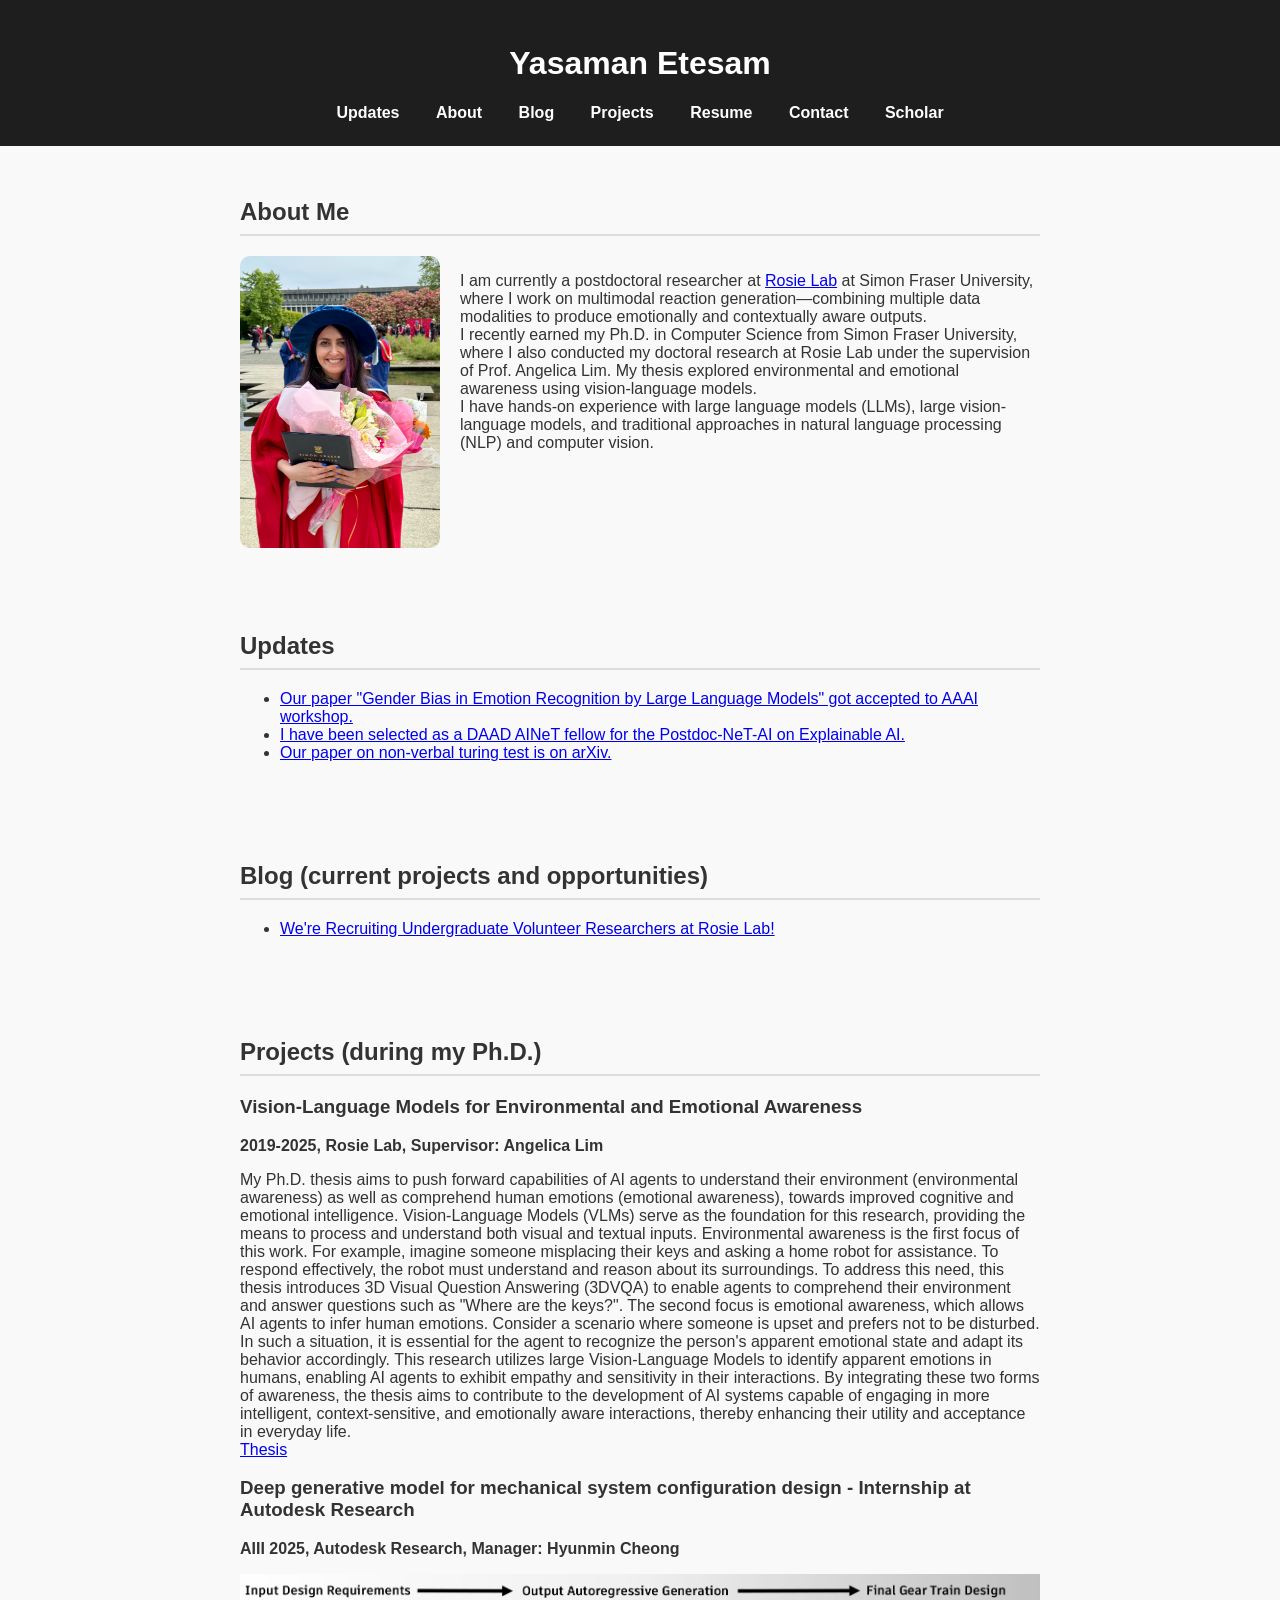
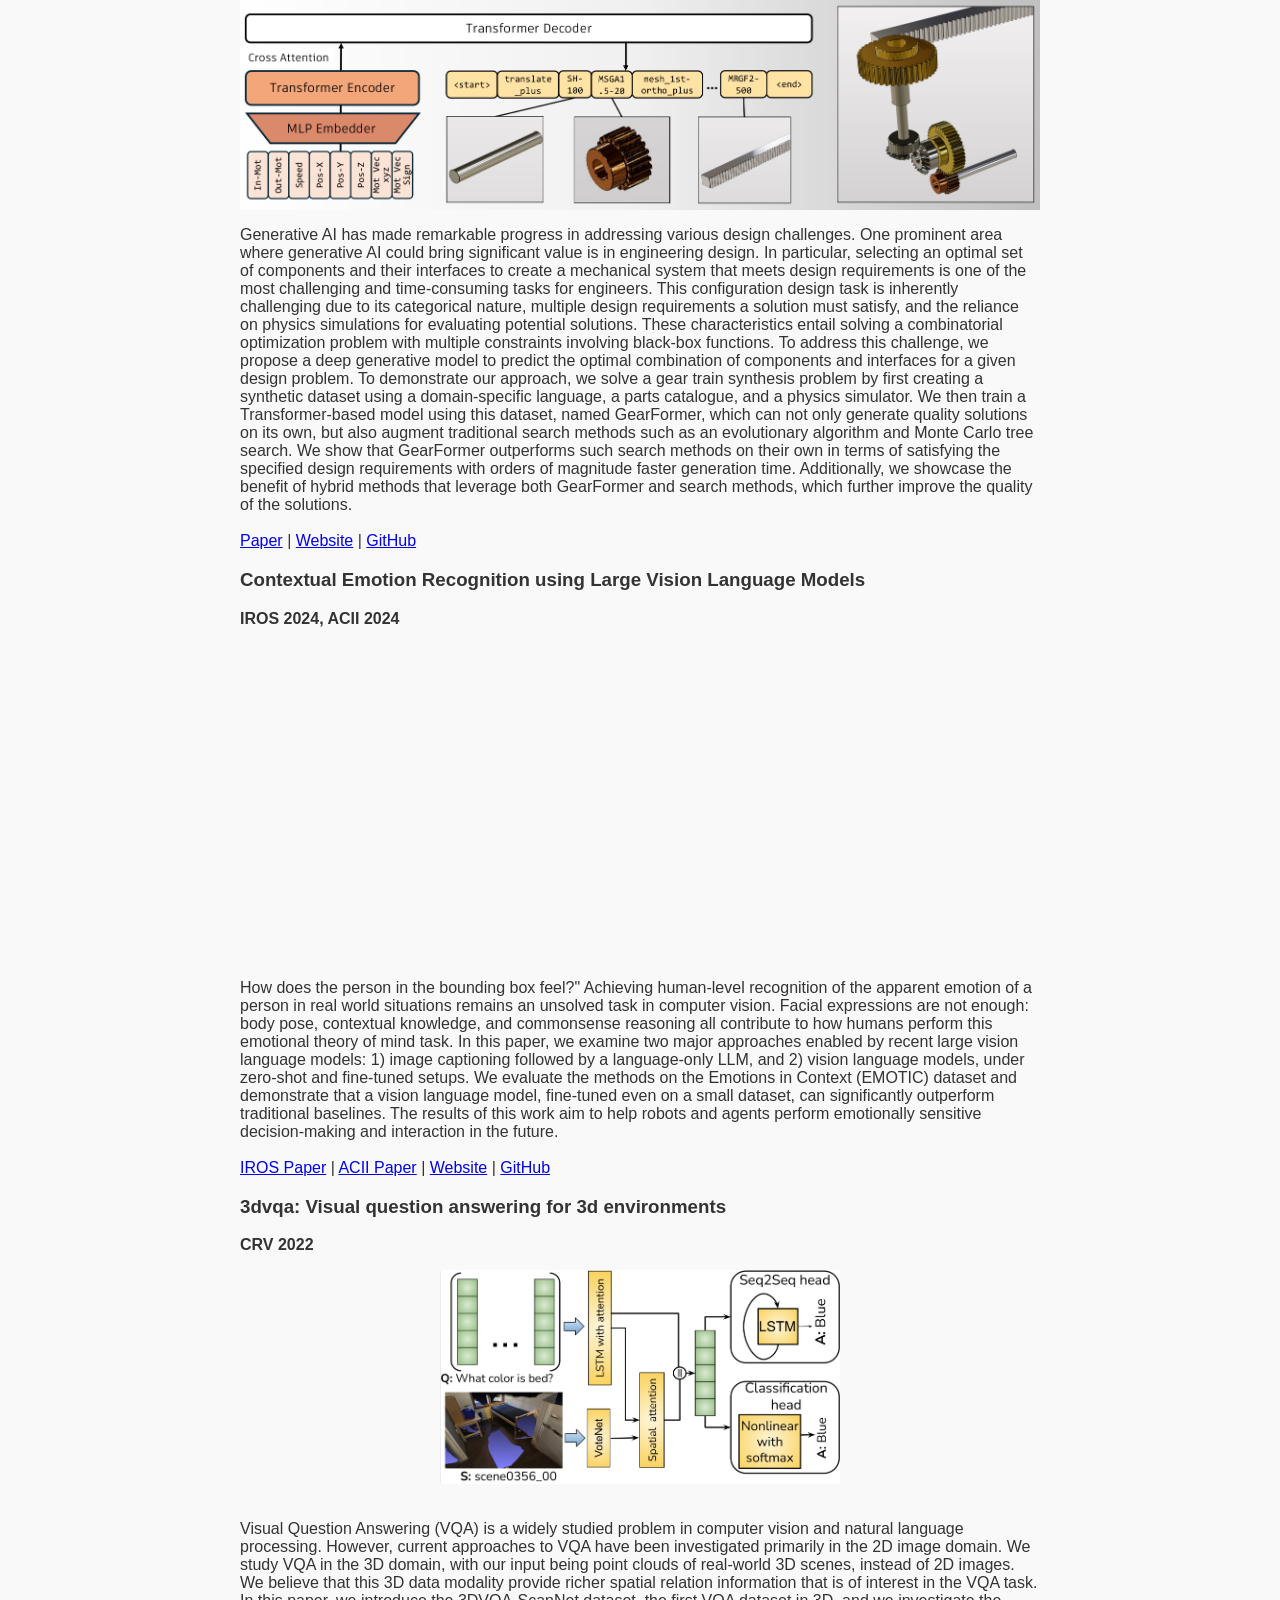
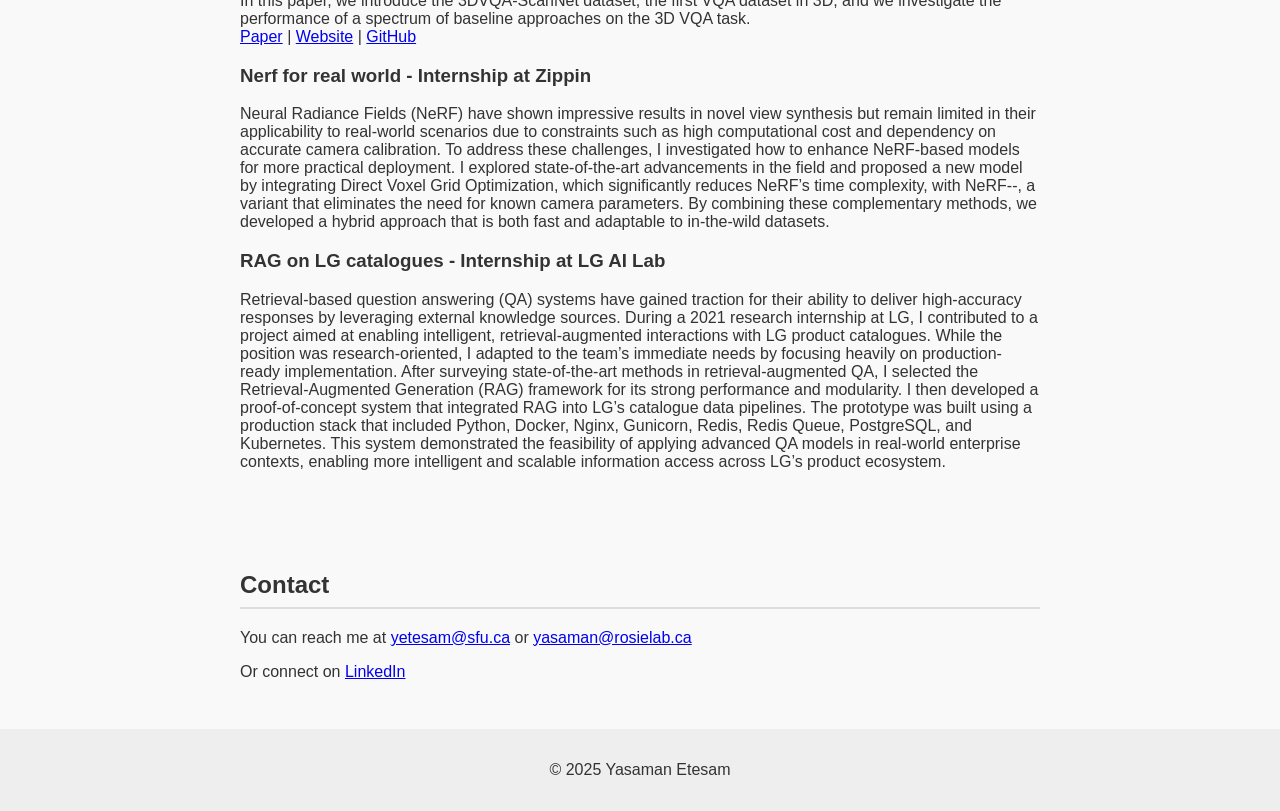
<file: index.html>
<!DOCTYPE html>
<html lang="en">
<head>
  <meta charset="UTF-8" />
  <meta name="viewport" content="width=device-width, initial-scale=1.0" />
  <title>Yasaman Etesam</title>
  <link rel="stylesheet" href="style.css" />
</head>
<body>
  <header>
    <h1>Yasaman Etesam</h1>
    <nav>
      <a href="#updates">Updates</a>
      <a href="#about">About</a>
      <a href="#blog">Blog</a>
      <a href="#projects">Projects</a>
      <a href="CV_2025.pdf" target="_blank">Resume</a>
      <a href="#contact">Contact</a>
      <a href="https://scholar.google.ca/citations?user=CD8gfCYAAAAJ&hl=en&oi=ao" target="_blank">Scholar</a>
    </nav>
  </header>

  <section id="about">
    <h2>About Me</h2>
    <div style="display: flex; align-items: flex-start;">
    <img src="assets/img/aboutme.png" alt="About Me Photo" style="width: 200px; margin-right: 20px; border-radius: 10px;" />
    <p>
    I am currently a postdoctoral researcher at <a href="https://www.rosielab.ca/" target="_blank">Rosie Lab</a> at Simon Fraser University, where I work on multimodal reaction generation—combining multiple data modalities to produce emotionally and contextually aware outputs.
    <br />
    
    I recently earned my Ph.D. in Computer Science from Simon Fraser University, where I also conducted my doctoral research at Rosie Lab under the supervision of Prof. Angelica Lim. My thesis explored environmental and emotional awareness using vision-language models.
    
    <br />
    I have hands-on experience with large language models (LLMs), large vision-language models, and traditional approaches in natural language processing (NLP) and computer vision.
    </p>
  </div>
    </section>


<section id="updates">
    <h2>Updates</h2>
    <ul>
      <li><a href="https://arxiv.org/abs/2511.19785">Our paper "Gender Bias in Emotion Recognition by Large Language Models" got accepted to AAAI workshop. </a></li>
      <li><a href="https://www.daad.de/en/the-daad/postdocnet/fellows/fellows/#Etesam">I have been selected as a DAAD AINeT fellow for the Postdoc-NeT-AI on Explainable AI.</a></li>
      <li><a href="https://arxiv.org/abs/2507.10812">Our paper on non-verbal turing test is on arXiv.</a></li>
<!--       <li><a href="blog/post2.html">Second blog post title</a></li> -->
    </ul>
  </section>
  
 <section id="blog">
    <h2>Blog (current projects and opportunities)</h2>
    <ul>
      <li><a href="blog/post1.html">We're Recruiting Undergraduate Volunteer Researchers at Rosie Lab!</a></li>
<!--       <li><a href="blog/post2.html">Second blog post title</a></li> -->
    </ul>
  </section>
  
<section id="projects">
  <h2>Projects (during my Ph.D.)</h2>

<!--   <div class="project">
    <h3>Multimodal Reaction Generation</h3>
    <p>
      As a postdoctoral researcher at Rosie Lab, I'm developing systems that generate emotionally intelligent reactions by integrating text, visual, and contextual signals. This project builds on my doctoral research in emotion-aware AI.
      <br />
      <a href="https://www.rosielab.ca/" target="_blank">Rosie Lab</a>
    </p>
  </div> -->

  <div class="project">
    <h3>Vision-Language Models for Environmental and Emotional Awareness</h3>
    <p><strong>2019-2025, Rosie Lab, Supervisor: Angelica Lim</strong></p>

    <p>
      My Ph.D. thesis aims to push forward capabilities of AI agents to understand their environment (environmental awareness) as well as comprehend human emotions (emotional awareness), towards improved cognitive and emotional intelligence. Vision-Language Models (VLMs) serve as the foundation for this research, providing the means to process and understand both visual and textual inputs. Environmental awareness is the first focus of this work. For example, imagine someone misplacing their keys and asking a home robot for assistance. To respond effectively, the robot must understand and reason about its surroundings. To address this need, this thesis introduces 3D Visual Question Answering (3DVQA) to enable agents to comprehend their environment and answer questions such as "Where are the keys?". The second focus is emotional awareness, which allows AI agents to infer human emotions. Consider a scenario where someone is upset and prefers not to be disturbed. In such a situation, it is essential for the agent to recognize the person's apparent emotional state and adapt its behavior accordingly. This research utilizes large Vision-Language Models to identify apparent emotions in humans, enabling AI agents to exhibit empathy and sensitivity in their interactions. By integrating these two forms of awareness, the thesis aims to contribute to the development of AI systems capable of engaging in more intelligent, context-sensitive, and emotionally aware interactions, thereby enhancing their utility and acceptance in everyday life.
      <br />
      <a href="https://summit.sfu.ca/item/39356" target="_blank">Thesis</a>
    </p>
  </div>

  <div class="project">
    <h3>Deep generative model for mechanical system configuration design - Internship at Autodesk Research</h3>
    <p><strong>AIII 2025, Autodesk Research, Manager: Hyunmin Cheong</strong></p>
    <img src="assets/img/aaai.png" alt="gearformer photo" style="max-width: 100%; height: auto; display: block; margin-bottom: 1em;" />


    <p>
      Generative AI has made remarkable progress in addressing various design challenges. One prominent area where generative AI could bring significant value is in engineering design. In particular, selecting an optimal set of components and their interfaces to create a mechanical system that meets design requirements is one of the most challenging and time-consuming tasks for engineers. This configuration design task is inherently challenging due to its categorical nature, multiple design requirements a solution must satisfy, and the reliance on physics simulations for evaluating potential solutions. These characteristics entail solving a combinatorial optimization problem with multiple constraints involving black-box functions. To address this challenge, we propose a deep generative model to predict the optimal combination of components and interfaces for a given design problem. To demonstrate our approach, we solve a gear train synthesis problem by first creating a synthetic dataset using a domain-specific language, a parts catalogue, and a physics simulator. We then train a Transformer-based model using this dataset, named GearFormer, which can not only generate quality solutions on its own, but also augment traditional search methods such as an evolutionary algorithm and Monte Carlo tree search. We show that GearFormer outperforms such search methods on their own in terms of satisfying the specified design requirements with orders of magnitude faster generation time. Additionally, we showcase the benefit of hybrid methods that leverage both GearFormer and search methods, which further improve the quality of the solutions.    <br />
    <br />
    <a href="https://scholar.google.ca/citations?view_op=view_citation&hl=en&user=CD8gfCYAAAAJ&citation_for_view=CD8gfCYAAAAJ:qjMakFHDy7sC" target="_blank">Paper</a> |
    <a href="https://gearformer.github.io" target="_blank">Website</a> |
    <a href="https://github.com/GearFormer/GearFormer?tab=readme-ov-file" target="_blank">GitHub</a>
    </p>
  </div>

  
  <div class="project">
    <h3>Contextual Emotion Recognition using Large Vision Language Models</h3>
    <p><strong>IROS 2024, ACII 2024</strong></p>
    <div style="text-align: center;">
     <iframe width="560" height="315"
          src="https://www.youtube.com/embed/xM-VgYz1gwY"
          title="YouTube video player"
          frameborder="0"
          allow="accelerometer; autoplay; clipboard-write; encrypted-media; gyroscope; picture-in-picture"
          allowfullscreen>
  </iframe>
      </div>
    <p>
    How does the person in the bounding box feel?" Achieving human-level recognition of the apparent emotion of a person in real world situations remains an unsolved task in computer vision. Facial expressions are not enough: body pose, contextual knowledge, and commonsense reasoning all contribute to how humans perform this emotional theory of mind task. In this paper, we examine two major approaches enabled by recent large vision language models: 1) image captioning followed by a language-only LLM, and 2) vision language models, under zero-shot and fine-tuned setups. We evaluate the methods on the Emotions in Context (EMOTIC) dataset and demonstrate that a vision language model, fine-tuned even on a small dataset, can significantly outperform traditional baselines. The results of this work aim to help robots and agents perform emotionally sensitive decision-making and interaction in the future.    <br />
    <br />
    <a href="https://scholar.google.ca/citations?view_op=view_citation&hl=en&user=CD8gfCYAAAAJ&citation_for_view=CD8gfCYAAAAJ:2osOgNQ5qMEC" target="_blank">IROS Paper</a> |
    <a href="https://scholar.google.ca/citations?view_op=view_citation&hl=en&user=CD8gfCYAAAAJ&citation_for_view=CD8gfCYAAAAJ:UeHWp8X0CEIC" target="_blank">ACII Paper</a> |
    <a href="https://yasaman-etesam.github.io/Contextual-Emotion-Recognition/" target="_blank">Website</a> |
    <a href="https://github.com/yasaman-etesam/Contextual-Emotion-Recognition" target="_blank">GitHub</a>
    </p>
  </div>

  <div class="project">
    <h3>3dvqa: Visual question answering for 3d environments</h3>
    <p><strong>CRV 2022</strong></p>
        <div style="text-align: center;">
      <img src="assets/img/crv.png" alt="gearformer photo" style="max-width: 50%; height: auto; margin-bottom: 1em;" />
        </div>
    <p>
    Visual Question Answering (VQA) is a widely studied problem in computer vision and natural language processing. However, current approaches to VQA have been investigated primarily in the 2D image domain. We study VQA in the 3D domain, with our input being point clouds of real-world 3D scenes, instead of 2D images. We believe that this 3D data modality provide richer spatial relation information that is of interest in the VQA task. In this paper, we introduce the 3DVQA-ScanNet dataset, the first VQA dataset in 3D, and we investigate the performance of a spectrum of baseline approaches on the 3D VQA task.    <br />
    <a href="https://scholar.google.ca/citations?view_op=view_citation&hl=en&user=CD8gfCYAAAAJ&citation_for_view=CD8gfCYAAAAJ:u5HHmVD_uO8C" target="_blank">Paper</a> |
    <a href="https://3dlg-hcvc.github.io/3DVQA/" target="_blank">Website</a> |
    <a href="https://github.com/3dlg-hcvc/3DVQA" target="_blank">GitHub</a>
    </p>
  </div>
  
  
  <div class="project">
    <h3>Nerf for real world - Internship at Zippin</h3>
    <p>
    Neural Radiance Fields (NeRF) have shown impressive results in novel view synthesis but remain limited in their applicability to real-world scenarios due to constraints such as high computational cost and dependency on accurate camera calibration. To address these challenges, I investigated how to enhance NeRF-based models for more practical deployment. I explored state-of-the-art advancements in the field and proposed a new model by integrating Direct Voxel Grid Optimization, which significantly reduces NeRF’s time complexity, with NeRF--, a variant that eliminates the need for known camera parameters. By combining these complementary methods, we developed a hybrid approach that is both fast and adaptable to in-the-wild datasets.     
    </p>
  </div>

  <div class="project">
    <h3>RAG on LG catalogues - Internship at LG AI Lab</h3>
    <p>
Retrieval-based question answering (QA) systems have gained traction for their ability to deliver high-accuracy responses by leveraging external knowledge sources. During a 2021 research internship at LG, I contributed to a project aimed at enabling intelligent, retrieval-augmented interactions with LG product catalogues. While the position was research-oriented, I adapted to the team’s immediate needs by focusing heavily on production-ready implementation.

After surveying state-of-the-art methods in retrieval-augmented QA, I selected the Retrieval-Augmented Generation (RAG) framework for its strong performance and modularity. I then developed a proof-of-concept system that integrated RAG into LG’s catalogue data pipelines. The prototype was built using a production stack that included Python, Docker, Nginx, Gunicorn, Redis, Redis Queue, PostgreSQL, and Kubernetes. This system demonstrated the feasibility of applying advanced QA models in real-world enterprise contexts, enabling more intelligent and scalable information access across LG’s product ecosystem.    </p>
  </div>
</section>

  


  <section id="contact">
    <h2>Contact</h2>
    <p>You can reach me at <a href="mailto:yasaman@rosielab.ca">yetesam@sfu.ca</a> or <a href="mailto:yetesam@sfu.ca">yasaman@rosielab.ca</a></p>
    <p>Or connect on <a href="https://www.linkedin.com/in/yasaman-etesam/">LinkedIn</a></p>
  </section>

  <footer>
    <p>&copy; 2025 Yasaman Etesam</p>
  </footer>
</body>
</html>
</file>
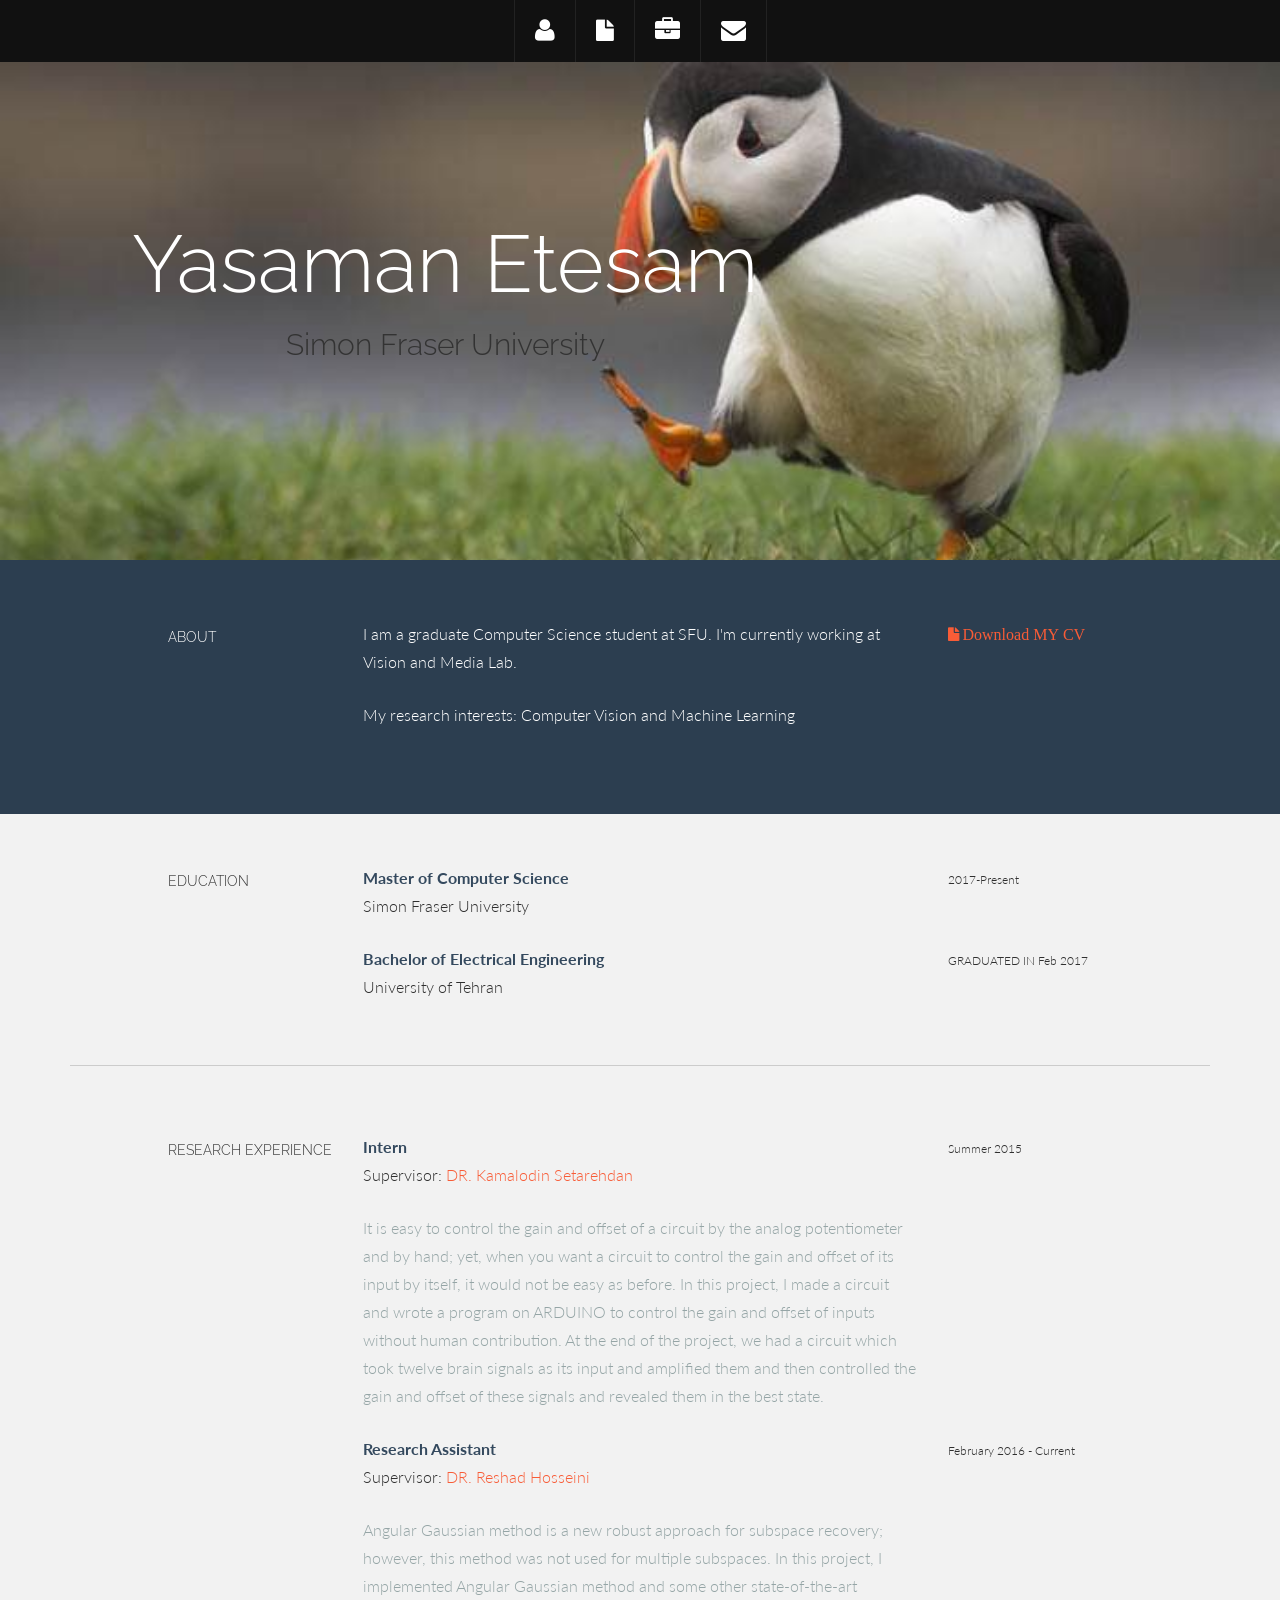
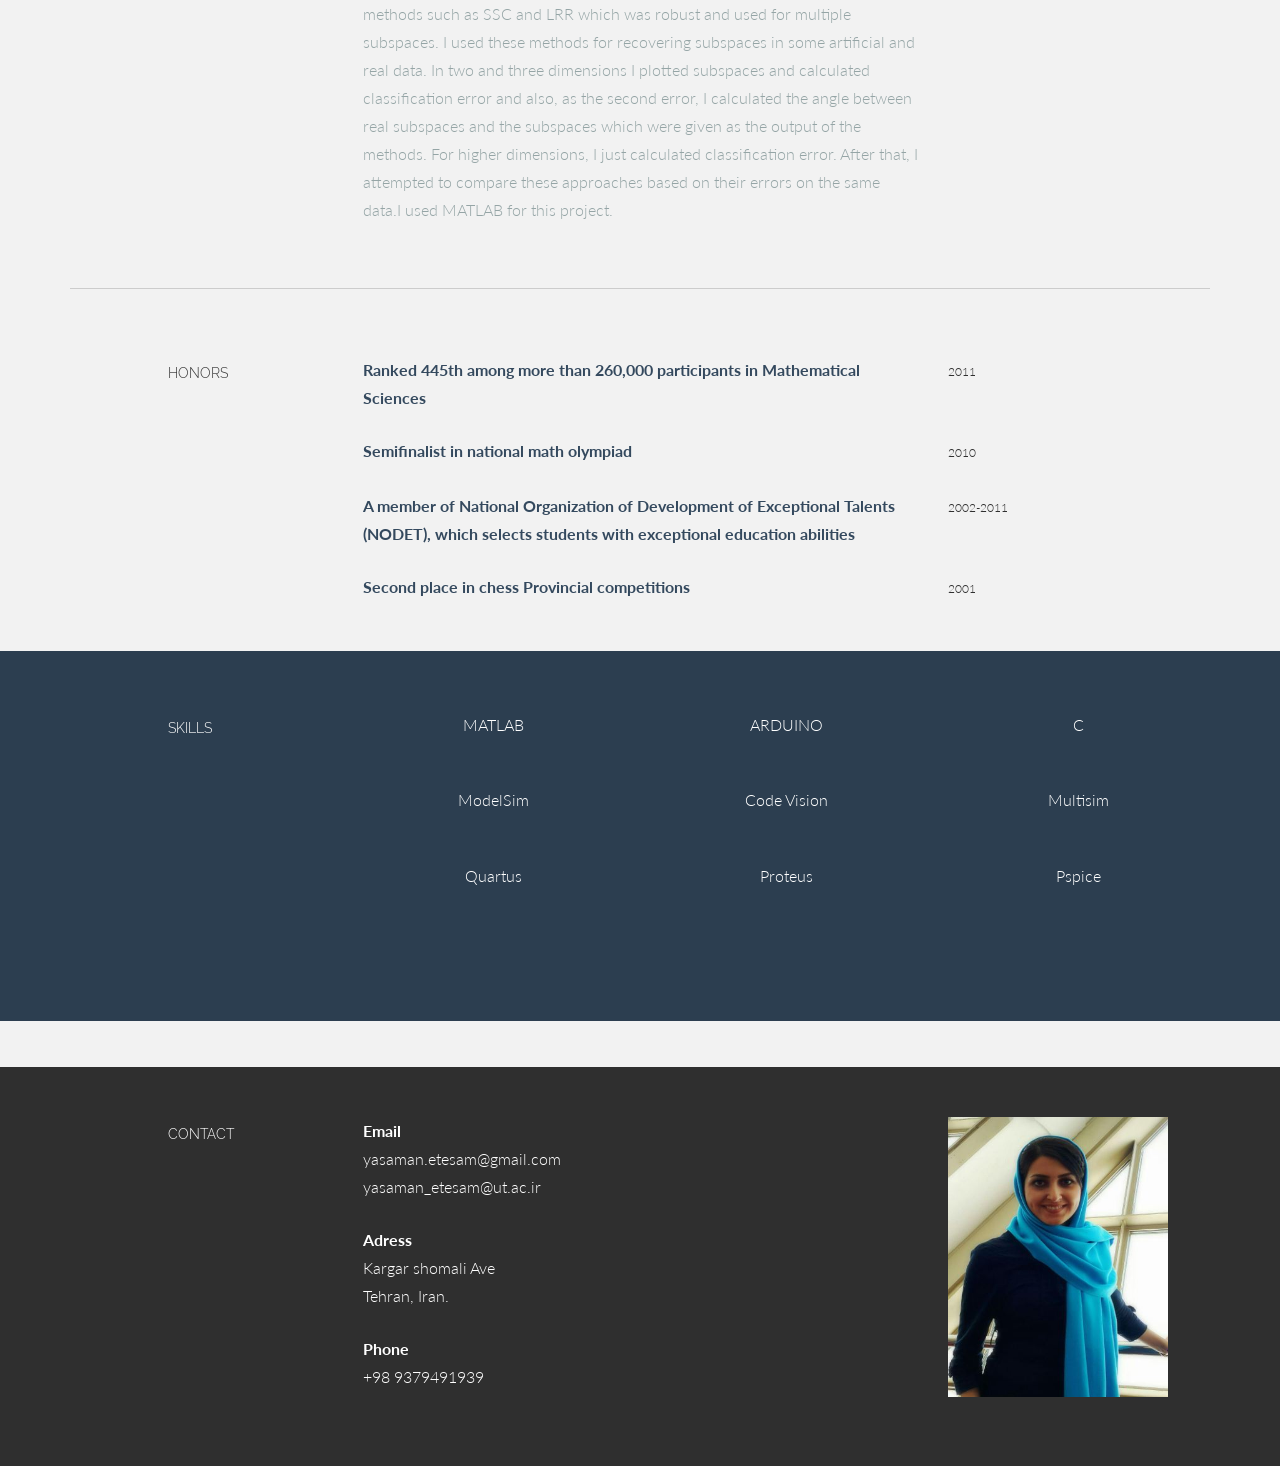
<file: index_old.html>
<!DOCTYPE html>
<html lang="en">
  <head>
    <meta charset="utf-8">
    <meta name="viewport" content="width=device-width, initial-scale=1.0">
    <meta name="description" content="">
    <meta name="author" content="">
    <link rel="shortcut icon" href="assets/ico/favicon.png">

    <title>Yasaman Etesam</title>

    <!-- Bootstrap core CSS -->
    <link href="assets/css/bootstrap.css" rel="stylesheet">

    <!-- Custom styles for this template -->
    <link href="assets/css/main.css" rel="stylesheet">
    
	<link rel="stylesheet" href="assets/css/font-awesome.min.css">
    
    <link href='http://fonts.googleapis.com/css?family=Lato:300,400,700,300italic,400italic' rel='stylesheet' type='text/css'>
    <link href='http://fonts.googleapis.com/css?family=Raleway:400,300,700' rel='stylesheet' type='text/css'>
    
    <script src="assets/js/jquery.min.js"></script>
    <script type="text/javascript" src="assets/js/smoothscroll.js"></script> 
    <script src="assets/js/Chart.js"></script>

    <!-- HTML5 shim and Respond.js IE8 support of HTML5 elements and media queries -->
    <!--[if lt IE 9]>
      <script src="assets/js/html5shiv.js"></script>
      <script src="assets/js/respond.min.js"></script>
    <![endif]-->
  </head>

  <body data-spy="scroll" data-offset="0" data-target="#nav">

	<div id="section-topbar">
		<div id="topbar-inner">
			<div class="container">
				<div class="row">
					<div class="dropdown">
						<ul id="nav" class="nav">
							<li class="menu-item"><a class="smoothScroll" href="#about" title="About"><i class="icon-user"></i></a></li>
							<li class="menu-item"><a class="smoothScroll" href="#resume" title="Resume"><i class="icon-file"></i></a></li>
							<li class="menu-item"><a class="smoothScroll" href="#research experience" title="Reaserch Experience"><i class="icon-briefcase"></i></a></li>
							<li class="menu-item"><a class="smoothScroll" href="#contact" title="Contact"><i class="icon-envelope"></i></a></li>
						</ul><!--/ uL#nav -->
					</div><!-- /.dropdown -->

					<div class="clear"></div>
				</div><!--/.row -->
			</div><!--/.container -->

			<div class="clear"></div>
		</div><!--/ #topbar-inner -->
	</div><!--/ #section-topbar -->
	
	 <div id="headerwrap" > 
		<div class="container">
			<div class="row centered">
				<div class="col-lg-8">
					<h1>Yasaman Etesam</h1>
					<h2>Simon Fraser University</h2>
				</div><!--/.col-lg-12 -->
			   </div><!--/.row -->
		</div><!--/.container -->
	</div><!--/.#headerwrap --> 


	<section id="about" name="about"></section>
	<div id="intro">
		<div class="container">
			<div class="row">
				
				<div class="col-lg-2 col-lg-offset-1">
					<h5>ABOUT</h5>
				</div>
				<div class="col-lg-6">
					<p>I am a graduate Computer Science student at SFU. I'm currently working at Vision and Media Lab.<p><p> My research interests: Computer Vision and Machine Learning</p>
				</div>
				<div class="col-lg-3">
					<p><a href="assets\CV.pdf" <i class="icon-file"> </i target="_blank"> Download MY CV </a>
				</div>
				
			</div><!--/.row -->
		</div><!--/.container -->
	</div><!--/ #intro -->


	<section id="resume" name="resume"></section>
	<!--EDUCATION DESCRIPTION -->
	<div class="container desc">
		<div class="row">

				<div class="col-lg-2 col-lg-offset-1">
					<h5>EDUCATION</h5>
				</div>
			
				<div class="col-lg-6">
				<p><t>Master of Computer Science</t><br/>
						Simon Fraser University <br/>
<!--	<i>4 Years Course</i> -->
					</p>
				</div>
				<div class="col-lg-3">
					<p><sm>2017-Present</sm><br/>
				<!--	<imp><sm>IN PROGRESS</sm></imp> -->
					</p>
				</div>
			
			
				<div class="col-lg-6 col-lg-offset-3 ">
					<p><t>Bachelor of Electrical Engineering</t><br/>
						University of Tehran <br/>
					<!--	<i>4 Years Course</i>  -->
					</p>
				</div>
				<div class="col-lg-3">
					<p><sm>GRADUATED IN Feb 2017</sm><br/>
				<!--	<imp><sm>IN PROGRESS</sm></imp> -->
					</p>
				</div>
	
                                 <!-- <div class="col-lg-6 col-lg-offset-3">
					<p><t>Diploma in Mathematical Sciences</t><br/>
						(NODET) High school <br/>
						<i>2 Years Course</i> 
				</p>
				</div>
				<div class="col-lg-3">
					<p><sm>JUNE 2010</sm></p>
				</div>                               
-->
	
		</div><!--/.row -->
		<br>
		<hr>
	</div><!--/.container -->
	
	
	<!--WORK DESCRIPTION -->
	<div class="container desc">
		<div class="row">

				<div class="col-lg-2 col-lg-offset-1">
					<h5>RESEARCH EXPERIENCE</h5>
				</div>
				<div class="col-lg-6">
					<p><t>Intern</t><br/>
                  Supervisor:  <a href="https://scholar.google.com/citations?user=QYJx0JMAAAAJ&hl=en"   </i target="_blank"> DR. Kamalodin Setarehdan </a>
					<!--	Supervisor: DR. Kamalodin Setarehdan <br/> -->
					</p>
					<p><more> It is easy to control the gain and offset of a circuit by the analog potentiometer and by hand; yet, when you want a circuit to control the gain and offset of its input by itself, it would not be easy as before. In this project, I made a circuit and wrote a program on ARDUINO to control the gain and offset of inputs without human contribution. At the end of the project, we had a circuit which took twelve brain signals as its input and amplified them and then controlled the gain and offset of these signals and revealed them in the best state.</more></p>
				</div>
				<div class="col-lg-3">
					<p><sm>Summer 2015</sm></p>
				</div>
	
				<div class="col-lg-6 col-lg-offset-3">
					<p><t>Research Assistant</t><br/>
                    Supervisor:  <a href="http://visionlab.ut.ac.ir/"   </i target="_blank"> DR. Reshad Hosseini </a>
				<!--		Onassis Ltd. <br/> -->
					</p>
					<p><more>Angular Gaussian method is a new robust approach for subspace recovery; however, this method was not used for multiple subspaces. In this project, I implemented Angular Gaussian method and some other state-of-the-art methods such as SSC and LRR which was robust and used for multiple subspaces. I used these methods for recovering subspaces in some artificial and real data. In two and three dimensions I plotted subspaces and calculated classification error and also, as the second error, I calculated the angle between real subspaces and the subspaces which were given as the output of the methods. For higher dimensions, I just calculated classification error. After that, I attempted to compare these approaches based on their errors on the same data.I used MATLAB for this project.</more></p>
				</div>
				<div class="col-lg-3">
					<p><sm>February 2016 - Current</sm></p>
				</div>
		</div><!--/.row -->
		<br>
		<hr>
	</div><!--/.container -->


	<!--AWARDS DESCRIPTION -->
	<div class="container desc">
		<div class="row">
				<div class="col-lg-2 col-lg-offset-1">
					<h5>HONORS</h5>
				</div>
				<div class="col-lg-6">
					<p><t>Ranked 445th among more than 260,000 participants in Mathematical Sciences</t><br/>
					</p>
				</div>
				<div class="col-lg-3">
					<p><sm>2011</sm></p>
				</div>
	
				<div class="col-lg-6 col-lg-offset-3">
					<p><t>Semifinalist in national math olympiad</t><br/>
					</p>
				</div>
				<div class="col-lg-3">
					<p><sm>2010</sm></p>
				</div>

                	<div class="col-lg-6 col-lg-offset-3">
					<p><t>A member of National Organization of Development of Exceptional Talents (NODET), which selects students with exceptional education abilities</t><br/>
					</p>
				</div>
				<div class="col-lg-3">
					<p><sm>2002-2011</sm></p>
				</div>
		
        <div class="col-lg-6 col-lg-offset-3">
					<p><t>Second place in chess Provincial competitions</t><br/>
					</p>
				</div>
				<div class="col-lg-3">
					<p><sm>2001</sm></p>
				</div>

		</div><!--/.row -->
		<br>
	</div><!--/.container -->
	
	
	<!--SKILLS DESCRIPTION -->
	<div id="skillswrap">
		<div class="container">
			<div class="row">
					<div class="col-lg-2 col-lg-offset-1">
						<h5>SKILLS</h5>
					</div>
					<div class="col-lg-3 centered">
					<!--	<canvas id="javascript" height="130" width="130"></canvas> -->
						<p>MATLAB</p>
						<br>
					<!--	<script>
							var doughnutData = [
									{
										value: 70,
										color:"#1abc9c"
									},
									{
										value : 30,
										color : "#ecf0f1"
									}
								]; 
								var myDoughnut = new Chart(document.getElementById("javascript").getContext("2d")).Doughnut(doughnutData); -->
						</script>
					</div>
					<div class="col-lg-3 centered">
				<!--		<canvas id="bootstrap" height="130" width="130"></canvas> -->
						<p>ARDUINO</p>
						<br>
					<!--	<script>
							var doughnutData = [
									{
										value: 90,
										color:"#1abc9c"
									},
									{
										value : 10,
										color : "#ecf0f1"
									}
								];
								var myDoughnut = new Chart(document.getElementById("bootstrap").getContext("2d")).Doughnut(doughnutData); -->
						</script>
					</div>
					<div class="col-lg-3 centered">
					<!--	<canvas id="wordpress" height="130" width="130"></canvas> -->
						<p>C</p>
						<br>
					<!--	<script>
							var doughnutData = [
									{
										value: 65,
										color:"#1abc9c"
									},
									{
										value : 35,
										color : "#ecf0f1"
									}
								];
								var myDoughnut = new Chart(document.getElementById("wordpress").getContext("2d")).Doughnut(doughnutData); -->
						</script>
					</div>
					
					<div class="col-lg-3 col-lg-offset-3 centered">
				<!--		<canvas id="html" height="130" width="130"></canvas> -->
						<p>ModelSim</p>
						<br>
					<!--	<script>
							var doughnutData = [
									{
										value: 80,
										color:"#1abc9c"
									},
									{
										value : 20,
										color : "#ecf0f1"
									}
								];
								var myDoughnut = new Chart(document.getElementById("html").getContext("2d")).Doughnut(doughnutData); -->
						</script>
					</div>
					<div class="col-lg-3 centered">
				<!--		<canvas id="photoshop" height="130" width="130"></canvas> -->
						<p>Code Vision</p>
						<br>
					<!--	<script>
							var doughnutData = [
									{
										value: 70,
										color:"#1abc9c"
									},
									{
										value : 30,
										color : "#ecf0f1"
									}
								];
								var myDoughnut = new Chart(document.getElementById("photoshop").getContext("2d")).Doughnut(doughnutData); -->
						</script>
					</div>
					<div class="col-lg-3 centered">
					<!--	<canvas id="illustrator" height="130" width="130"></canvas> -->
						<p>Multisim</p>
						<br>
					<!--	<script>
							var doughnutData = [
									{
										value: 50,
										color:"#1abc9c"
									},
									{
										value : 50,
										color : "#ecf0f1"
									}
								];
								var myDoughnut = new Chart(document.getElementById("illustrator").getContext("2d")).Doughnut(doughnutData); -->
						</script>
					</div>

                    	<div class="col-lg-3 col-lg-offset-3 centered">
				<!--		<canvas id="html" height="130" width="130"></canvas> -->
						<p>Quartus</p>
						<br>
					<!--	<script>
							var doughnutData = [
									{
										value: 80,
										color:"#1abc9c"
									},
									{
										value : 20,
										color : "#ecf0f1"
									}
								];
								var myDoughnut = new Chart(document.getElementById("html").getContext("2d")).Doughnut(doughnutData); -->
						</script>
					</div>
					<div class="col-lg-3 centered">
				<!--		<canvas id="photoshop" height="130" width="130"></canvas> -->
						<p>Proteus</p>
						<br>
					<!--	<script>
							var doughnutData = [
									{
										value: 70,
										color:"#1abc9c"
									},
									{
										value : 30,
										color : "#ecf0f1"
									}
								];
								var myDoughnut = new Chart(document.getElementById("photoshop").getContext("2d")).Doughnut(doughnutData); -->
						</script>
					</div>
					<div class="col-lg-3 centered">
					<!--	<canvas id="illustrator" height="130" width="130"></canvas> -->
						<p>Pspice</p>
						<br>
					<!--	<script>
							var doughnutData = [
									{
										value: 50,
										color:"#1abc9c"
									},
									{
										value : 50,
										color : "#ecf0f1"
									}
								];
								var myDoughnut = new Chart(document.getElementById("illustrator").getContext("2d")).Doughnut(doughnutData); -->
						</script>
					</div>













			</div><!--/.row -->
			<br>
		</div><!--/.container -->
	</div><!--/ #skillswrap -->



	<section id="research experience" name="research experience"></section>
	<!--PORTFOLIO DESCRIPTION -->
<!--	<div class="container desc">
		<div class="row">
				<div class="col-lg-2 col-lg-offset-1">
					<h5>PORTFOLIO</h5>
				</div>
				<div class="col-lg-6">
					<p><img class="img-responsive" src="assets/img/port01.jpg" alt=""></p>
				</div>
				<div class="col-lg-3">
					<p>CANALS OF ENGLAND</p>
				<p><more>Lorem Ipsum is simply dummy text of the printing and typesetting industry. Lorem Ipsum has been the industry's standard dummy text ever since the 1500s, when an unknown printer took a galley of type and scrambled it to make a type specimen book.<br/><br/>
					<sm><i class="icon-tag"></i> design</sm></more> 
				</p>
				</div>
	
				<div class="col-lg-6 col-lg-offset-3">
					<p><img class="img-responsive" src="assets/img/port02.jpg" alt=""></p>
				</div>
				<div class="col-lg-3">
						<p>SANKEY</p>
					<p><more>Lorem Ipsum is simply dummy text of the printing and typesetting industry. Lorem Ipsum has been the industry's standard dummy text ever since the 1500s, when an unknown printer took a galley of type and scrambled it to make a type specimen book.<br/><br/>
						<sm><i class="icon-tag"></i> front-end</sm></more> 
					</p>
				</div>
				
				<div class="col-lg-6 col-lg-offset-3">
					<p><img class="img-responsive" src="assets/img/port03.jpg" alt=""></p>
				</div>
				<div class="col-lg-3">
						<p>WE GROW</p>
					<p><more>Lorem Ipsum is simply dummy text of the printing and typesetting industry. Lorem Ipsum has been the industry's standard dummy text ever since the 1500s, when an unknown printer took a galley of type and scrambled it to make a type specimen book.<br/><br/>
						<sm><i class="icon-tag"></i> web design</sm></more> 
					</p>
				</div> -->
		
		</div><!--/.row --> 
		<br>
		<br>
	</div><!--/.container -->
	


	<section id="contact" name="contact"></section>
	<!--FOOTER DESCRIPTION -->
	<div id="footwrap">
		<div class="container">
			<div class="row">
			
				<div class="col-lg-2 col-lg-offset-1">
					<h5>CONTACT</h5>
				</div>
				<div class="col-lg-6">
					<p><t>Email</t><br/>
						yasaman.etesam@gmail.com<br/> yasaman_etesam@ut.ac.ir <br/>
					</p>
					<p><t>Adress</t><br/>
						Kargar shomali Ave <br/>
					<!--	Postal 23892 <br/> -->
						Tehran, Iran. <br/>
					</p>
					<p><t>Phone</t><br/>
						+98 9379491939 <br/>
					</p>
				</div>
				<div class="col-lg-3">
                <img src="assets\img\seasea.JPG"  style="width:220px;height:280px;">

					<!--    <p><sm>SOCIAL LINKS</sm></p>
					<p>
						<a href="#"><i class="icon-dribbble"></i></a>
						<a href="#"><i class="icon-twitter"></i></a>
						<a href="#"><i class="icon-facebook"></i></a>
						<a href="#"><i class="icon-linkedin"></i></a>
						<a href="#"><i class="icon-apple"></i></a>

					</p> -->
				</div>
			</div><!--/.row -->
		</div><!--/.container -->
	</div><!--/ #footer -->
	<!--
	<div id="c">
		<div class="container">
			<p>Created by <a href="http://www.blacktie.co">BLACKTIE.CO</a></p>
		
		</div>
	</div>
	
    -->
    <!-- Bootstrap core JavaScript
    ================================================== -->
    <!-- Placed at the end of the document so the pages load faster -->
    <script src="assets/js/bootstrap.js"></script>
  </body>
</html>
</file>
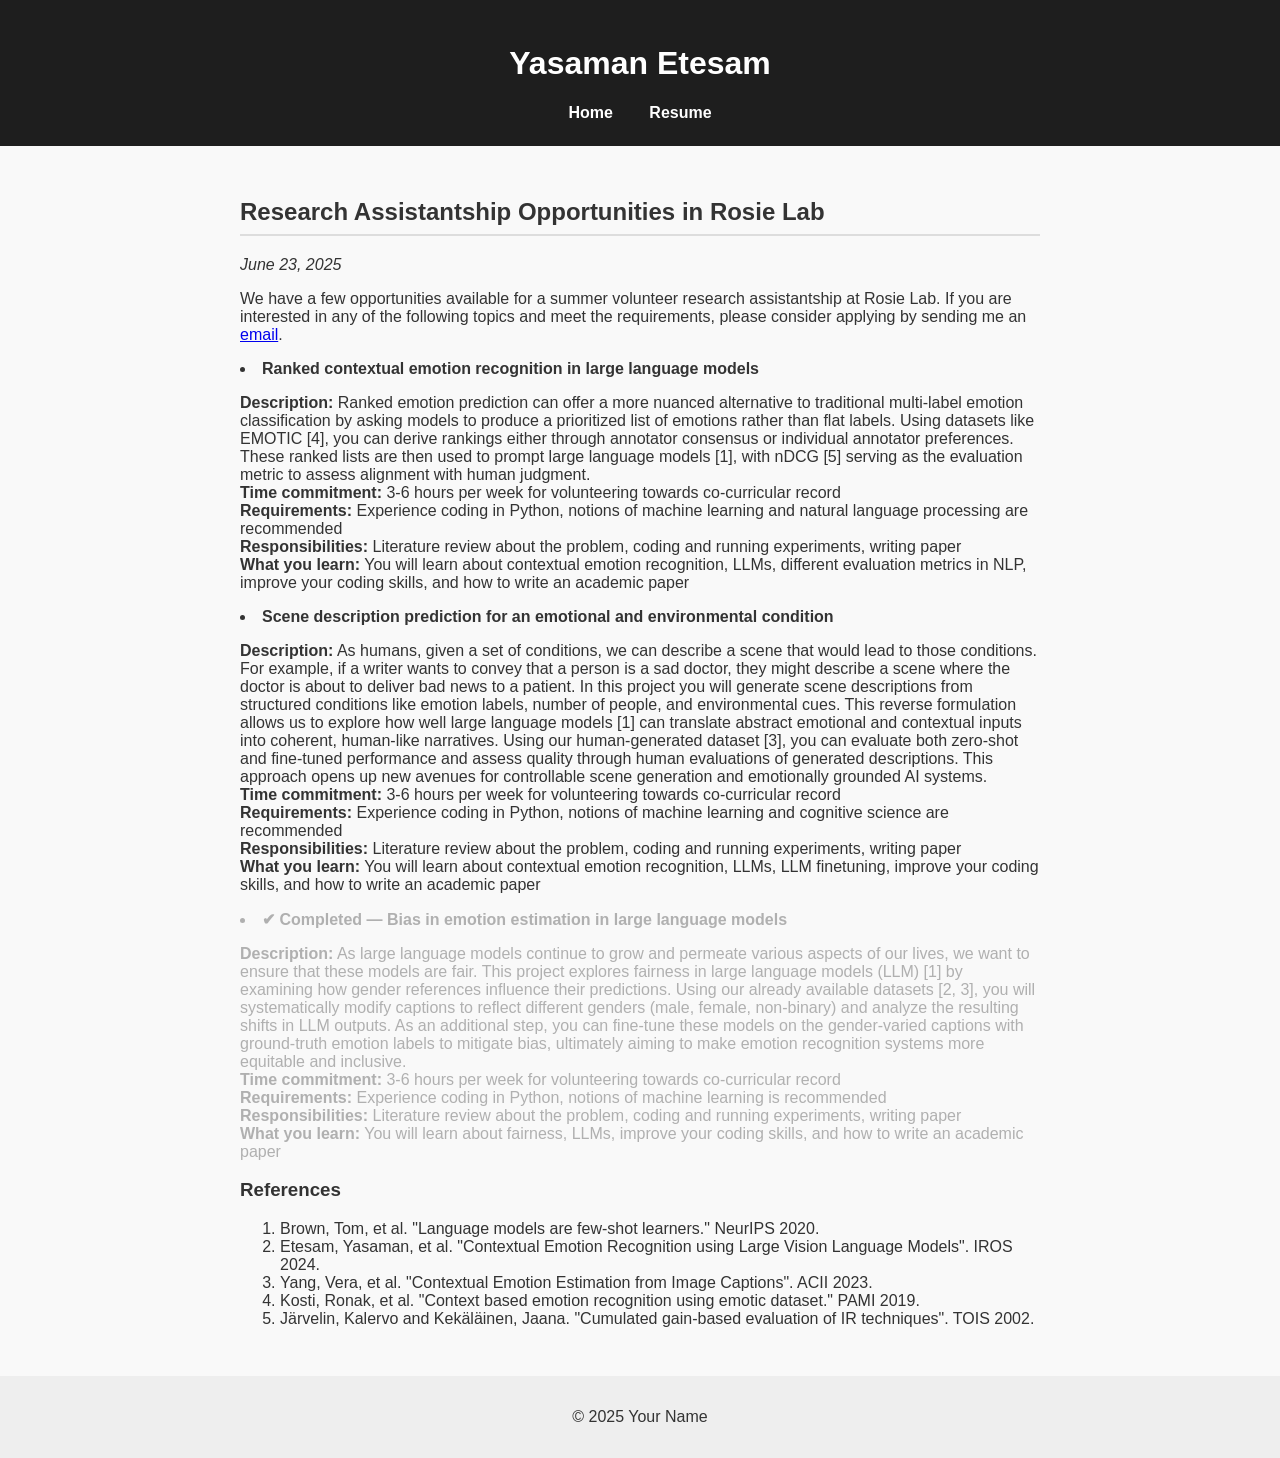
<file: blog/post1.html>
<!DOCTYPE html>
<html lang="en">
<head>
  <meta charset="UTF-8" />
  <title>Research Assistantship Opportunities in Rosie Lab</title>
  <link rel="stylesheet" href="../style.css" />
</head>
<body>
  <header>
    <h1>Yasaman Etesam</h1>
    <nav>
      <a href="../index.html">Home</a>
      <a href="../CV_2025.pdf" target="_blank">Resume</a>
    </nav>
  </header>

  <section>
    <h2>Research Assistantship Opportunities in Rosie Lab</h2>
    <p><em>June 23, 2025</em></p>
    <p>We have a few opportunities available for a summer volunteer research assistantship at Rosie Lab. If you are interested in any of the following topics and meet the requirements, please consider applying by sending me an <a href="mailto:yetesam@sfu.ca">email</a>.
</p>
<li>
    <strong>Ranked contextual emotion recognition in large language models</strong>
    <p><strong>Description:</strong> Ranked emotion prediction can offer a more nuanced alternative to traditional multi-label emotion classification by asking models to produce a prioritized list of emotions rather than flat labels. Using datasets like EMOTIC [4], you can derive rankings either through annotator consensus or individual annotator preferences. These ranked lists are then used to prompt large language models [1], with nDCG [5] serving as the evaluation metric to assess alignment with human judgment.
    <br><strong>Time commitment:</strong> 3-6 hours per week for volunteering towards co-curricular record
    <br><strong>Requirements:</strong> Experience coding in Python, notions of machine learning and natural language processing are recommended
    <br><strong>Responsibilities:</strong> Literature review about the problem, coding and running experiments, writing paper
    <br><strong>What you learn:</strong> You will learn about contextual emotion recognition, LLMs, different evaluation metrics in NLP, improve your coding skills, and how to write an academic paper</p>
  </li>

  <li>
    <strong>Scene description prediction for an emotional and environmental condition</strong>
    <p><strong>Description:</strong> As humans, given a set of conditions, we can describe a scene that would lead to those conditions. For example, if a writer wants to convey that a person is a sad doctor, they might describe a scene where the doctor is about to deliver bad news to a patient. In this project you will generate scene descriptions from structured conditions like emotion labels, number of people, and environmental cues. This reverse formulation allows us to explore how well large language models [1] can translate abstract emotional and contextual inputs into coherent, human-like narratives. Using our human-generated dataset [3], you can evaluate both zero-shot and fine-tuned performance and assess quality through human evaluations of generated descriptions. This approach opens up new avenues for controllable scene generation and emotionally grounded AI systems.
    <br><strong>Time commitment:</strong> 3-6 hours per week for volunteering towards co-curricular record
    <br><strong>Requirements:</strong> Experience coding in Python, notions of machine learning and cognitive science are recommended
    <br><strong>Responsibilities:</strong> Literature review about the problem, coding and running experiments, writing paper
    <br><strong>What you learn:</strong> You will learn about contextual emotion recognition, LLMs, LLM finetuning, improve your coding skills, and how to write an academic paper</p>
  </li>

  <li class="completed">
    <strong>Bias in emotion estimation in large language models</strong>
    <p><strong>Description:</strong> As large language models continue to grow and permeate various aspects of our lives, we want to ensure that these models are fair. This project explores fairness in large language models (LLM) [1] by examining how gender references influence their predictions. Using our already available datasets [2, 3], you will systematically modify captions to reflect different genders (male, female, non-binary) and analyze the resulting shifts in LLM outputs. As an additional step, you can fine-tune these models on the gender-varied captions with ground-truth emotion labels to mitigate bias, ultimately aiming to make emotion recognition systems more equitable and inclusive.
    <br><strong>Time commitment:</strong> 3-6 hours per week for volunteering towards co-curricular record
    <br><strong>Requirements:</strong> Experience coding in Python, notions of machine learning is recommended
    <br><strong>Responsibilities:</strong> Literature review about the problem, coding and running experiments, writing paper
    <br><strong>What you learn:</strong> You will learn about fairness, LLMs, improve your coding skills, and how to write an academic paper</p>
  </li>
</ol>

<h3>References</h3>
<ol>
  <li>Brown, Tom, et al. "Language models are few-shot learners." NeurIPS 2020.</li>
  <li>Etesam, Yasaman, et al. "Contextual Emotion Recognition using Large Vision Language Models". IROS 2024.</li>
  <li>Yang, Vera, et al. "Contextual Emotion Estimation from Image Captions". ACII 2023.</li>
  <li>Kosti, Ronak, et al. "Context based emotion recognition using emotic dataset." PAMI 2019.</li>
  <li>Järvelin, Kalervo and Kekäläinen, Jaana. "Cumulated gain-based evaluation of IR techniques". TOIS 2002.</li>
</ol>
  </section>

  <footer>
    <p>&copy; 2025 Your Name</p>
  </footer>
</body>
</html>
</file>
<file: style.css>
body {
  font-family: Arial, sans-serif;
  margin: 0;
  padding: 0;
  background: #f9f9f9;
  color: #333;
}

header {
  background: #1e1e1e;
  color: white;
  padding: 1.5rem;
  text-align: center;
}

header nav a {
  color: white;
  margin: 0 1rem;
  text-decoration: none;
  font-weight: bold;
}

section {
  padding: 2rem;
  max-width: 800px;
  margin: auto;
}

h2 {
  border-bottom: 2px solid #ddd;
  padding-bottom: 0.5rem;
}

footer {
  text-align: center;
  padding: 1rem;
  background: #eee;
}

.completed {
  color: gray;
  opacity: 0.6;
}

.completed::before {
  content: "✔ Completed — ";
  font-weight: bold;
  color: gray;
}
</file>
<file: assets/css/main.css>
/* Author: Carlos Alvarez
 * URL: http://alvarez.is
 *
 * Project Name: Kelvin - Free Bootstrap 3 Resume Theme
 * Version: 1.0
 * URL: http://blacktie.co
 */

body {
  background-color: #f2f2f2;
    font-family: "Lato";
    font-weight: 300;
    font-size: 16px;
    color: #555;

    -webkit-font-smoothing: antialiased;
    -webkit-overflow-scrolling: touch;
}

/* Titles */
h1, h2, h3, h4, h5, h6 {
    font-family: "Raleway";
    font-weight: 300;
    color: #333;
}


/* Paragraph & Typographic */
p {
    line-height: 28px;
    margin-bottom: 25px;
}

.centered {
    text-align: center;
}

/* Links */
a {
    color: #f85c37;
    word-wrap: break-word;

    -webkit-transition: color 0.1s ease-in, background 0.1s ease-in;
    -moz-transition: color 0.1s ease-in, background 0.1s ease-in;
    -ms-transition: color 0.1s ease-in, background 0.1s ease-in;
    -o-transition: color 0.1s ease-in, background 0.1s ease-in;
    transition: color 0.1s ease-in, background 0.1s ease-in;
}

a:hover,
a:focus {
    color: #7b7b7b;
    text-decoration: none;
    outline: 0;
}

a:before,
a:after {
    -webkit-transition: color 0.1s ease-in, background 0.1s ease-in;
    -moz-transition: color 0.1s ease-in, background 0.1s ease-in;
    -ms-transition: color 0.1s ease-in, background 0.1s ease-in;
    -o-transition: color 0.1s ease-in, background 0.1s ease-in;
    transition: color 0.1s ease-in, background 0.1s ease-in;
}

 hr {
    display: block;
    height: 1px;
    border: 0;
    border-top: 1px solid #ccc;
    margin: 1em 0;
    padding: 0;
}


/*---------------------------------------------------
	3.1 Topbar
---------------------------------------------------*/

#section-topbar {
	position: fixed;
	top: 0;
	left: 0;
	right: 0;
	z-index: 10000;
	overflow: visible;
	font: normal 16px/24px  'Open Sans', "Helvetica Neue", Helvetica, Arial, sans-serif;
}

#section-topbar a {
  color: #fff;
}

#topbar-inner {
	background: #111;
	line-height: 0;
	text-align: center;
}

/*
	Top Bar

	By default, top navigation bar uses "fixed" position
*/
#section-topbar ul#nav {
	display: inline-block;
	position: relative;
	margin: 0;
	padding: 0;

	border-right: 1px solid #222;

	/* For IE, the outcast */
	zoom:1;
	*display: inline;
}

#section-topbar ul#nav > li {
	display: block;
    float: left;
    padding: 0;
}


#section-topbar ul#nav a {
  display: block;
  font: normal 11px/18px "Helvetica Neue", Helvetica, Arial, sans-serif;
  text-decoration: none;
  padding: 18px 20px 18px 20px;
  border-left: 1px solid #222;
}

	#section-topbar ul#nav a:hover {
	  background: #222;
	  text-decoration: none;
	  border-left: 1px solid #111;
	}

	#section-topbar ul#nav .active a {
		background: #44bbaa;
		border-left: 1px solid #111;
	}

		#section-topbar ul#nav .active a:hover {
			background: #44bbaa;
		}
#section-topbar i {
	font-size: 25px;
}
/*---------------------------------------------------
	SECTION WRAPS
---------------------------------------------------*/

/* Header Wrap */
#headerwrap {
	background: url(../img/header-bg.jpg) no-repeat center top;
	margin-top: 60px;
	padding-top:140px;
	text-align:center;
	background-attachment: relative;
	background-position: center center;
	min-height: 500px;
	width: 100%;
	
    -webkit-background-size: 100%;
    -moz-background-size: 100%;
    -o-background-size: 100%;
    background-size: 100%;

    -webkit-background-size: cover;
    -moz-background-size: cover;
    -o-background-size: cover;
    background-size: cover;
}

#headerwrap h1 {
	font-size: 80px;
	color: white;
}

#headerwrap h3 {
	font-size: 20px;
	color: white;
}

/* Intnro Wrap */

#intro {
	background: #2c3e50;
	padding-top: 60px;
	padding-bottom: 60px;
	color: white;
} 

#intro h5, p {
	color: white;
}

#intro i {
	color: white;
	font-size: 20px;
	padding-right: 8px;
	vertical-align: middle;
}


#skillswrap {
	background: #2c3e50;
	padding-top: 60px;
	padding-bottom: 60px;
	color: white;
}

#skillswrap h5, p {
	color: white;
}

#footwrap {
	background: #2f2f2f;
	padding-top: 50px;
	padding-bottom: 50px;
}

#footwrap p {
	color: white;
}

#footwrap h5 {
	color: white;
}


#footwrap t {
	font-weight: 700;
}

#footwrap i {
	padding-right: 8px;
	color: #1abc9c;
}

/* Copyright Wrap */

#c {
	background: #222222;
	padding-top: 15px;
	text-align: right;
}

#c p {
	color: white
}



/* Global Values */

.desc {
	padding-top: 50px;
}

.desc p {
	color: #2f2f2f;
}

.desc t {
	color: #34495e;
	font-weight: 700;
}

.desc imp {
	padding: 6px;
	color: white;
	background: #34495e;
}

.desc more {
	color: #95a5a6;
}


sm {
	font-size: 12px;
}
</file>
